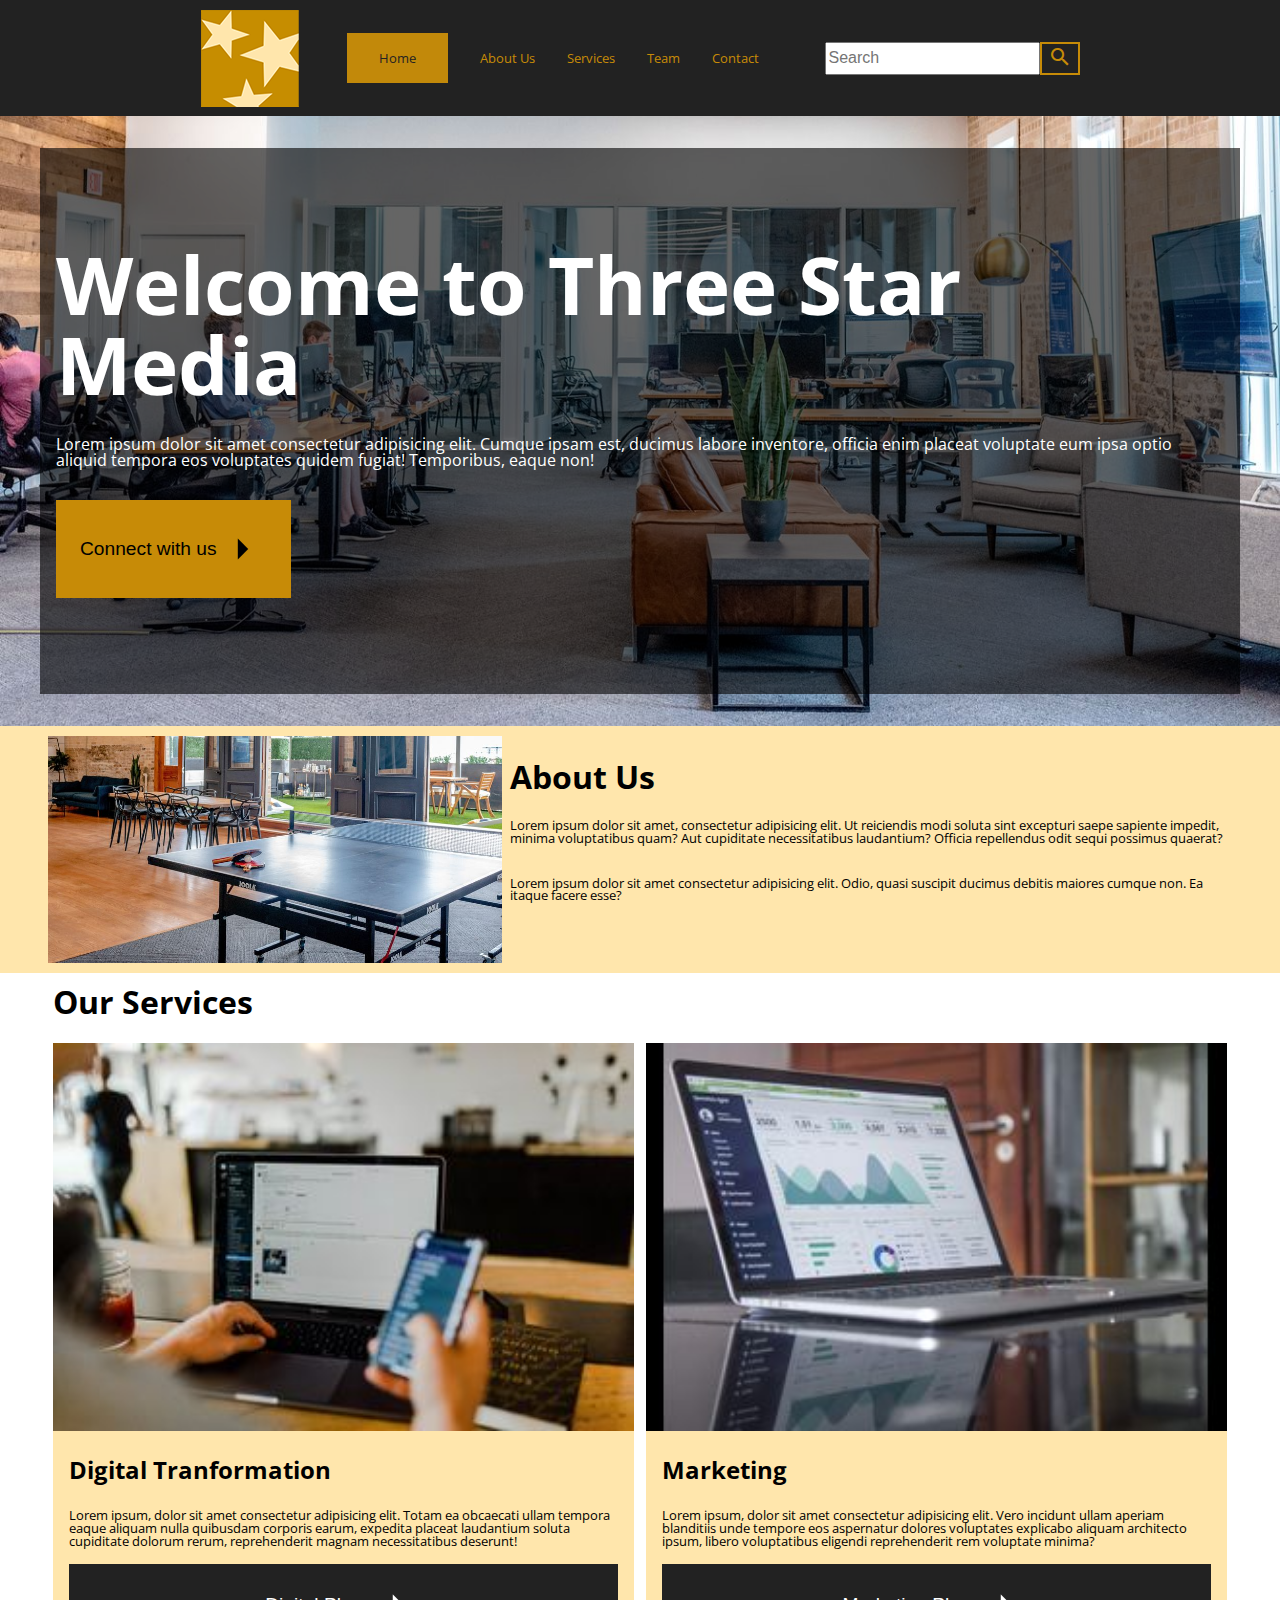
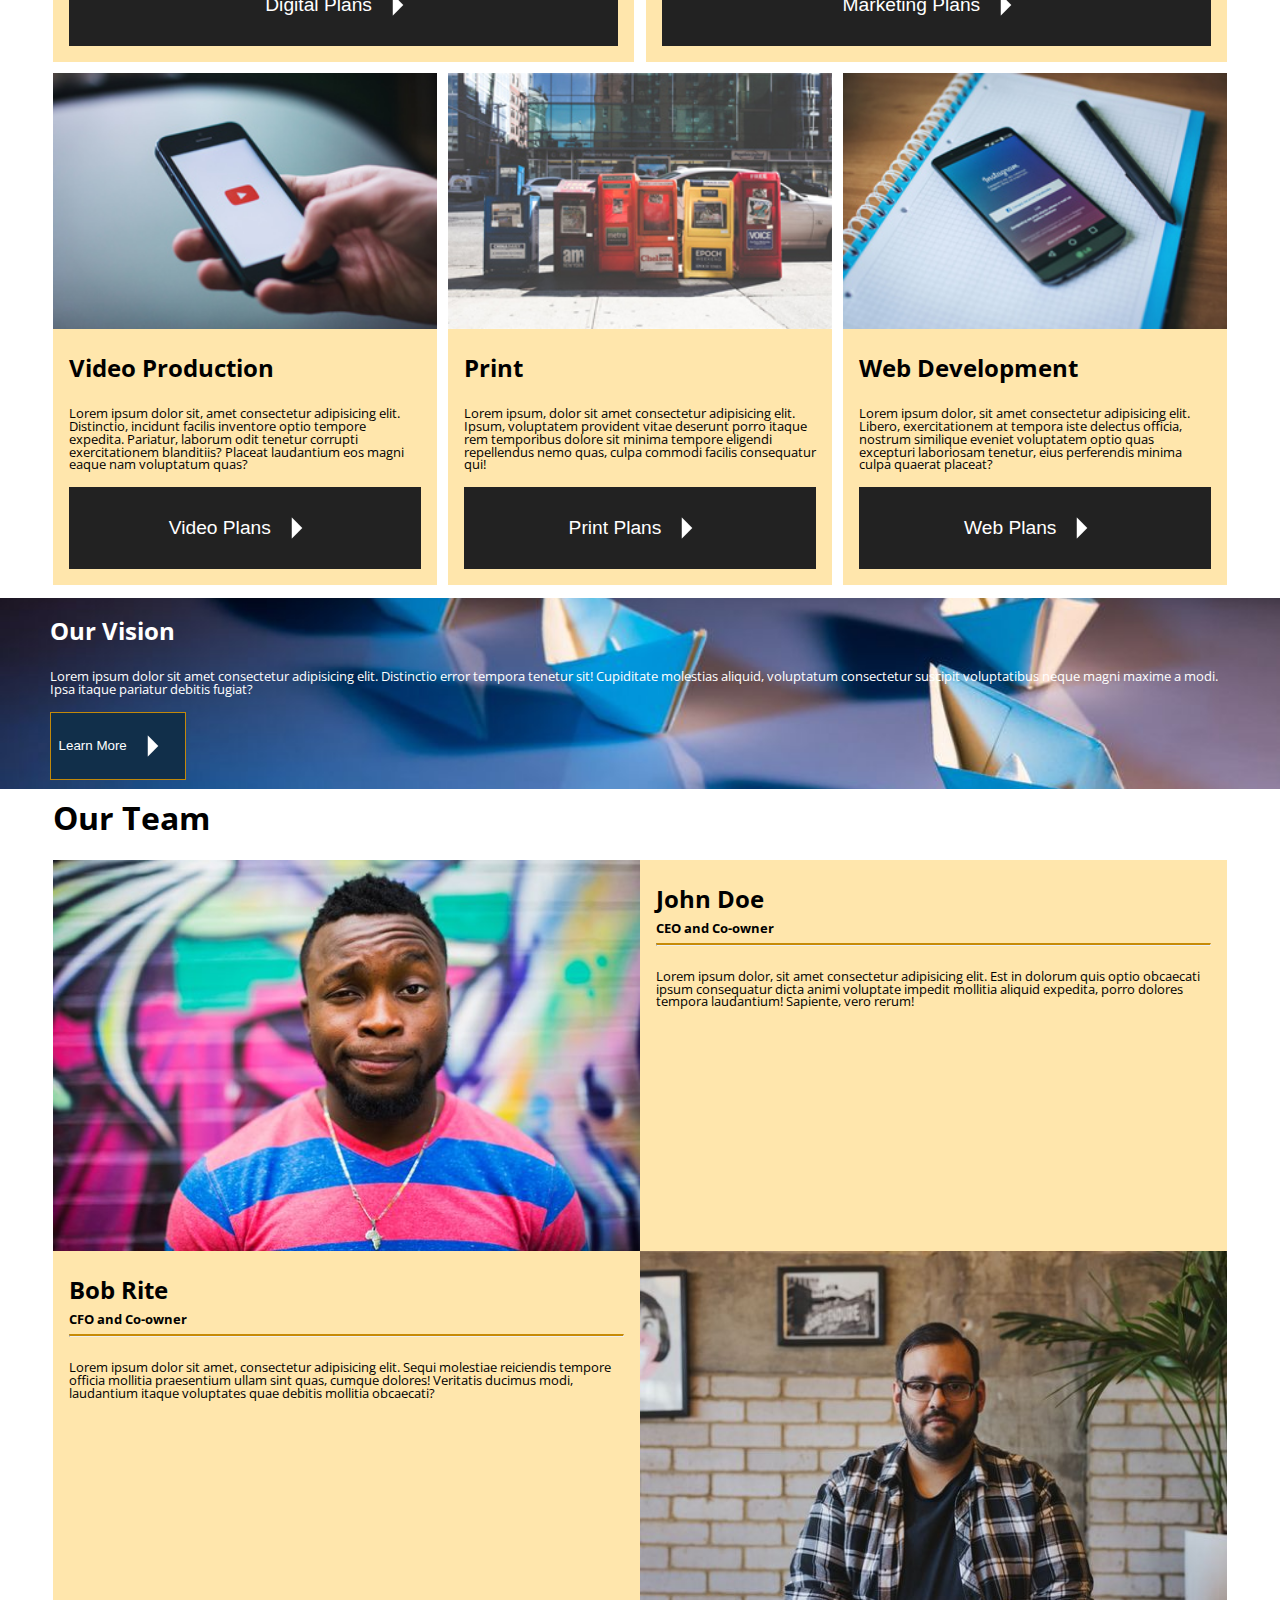
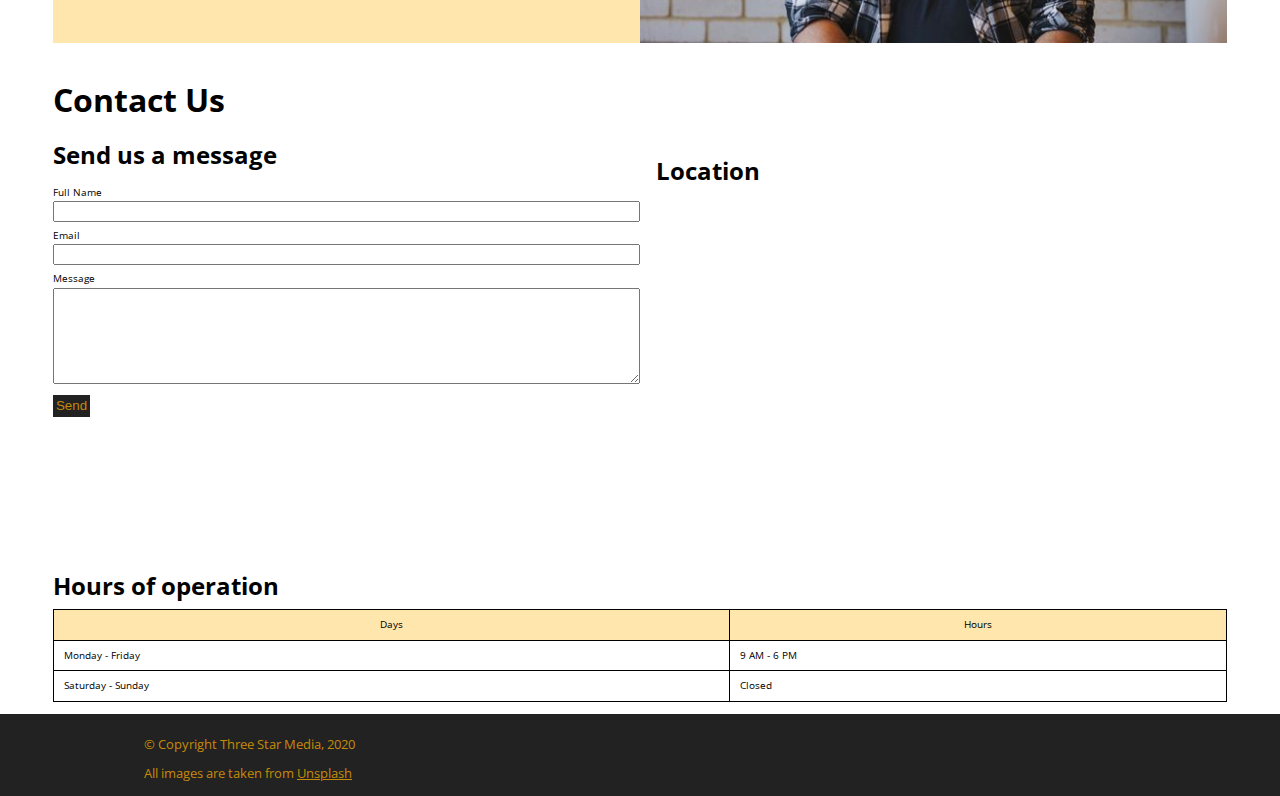
<file: final-project/index.html>
<!DOCTYPE html>
<html lang="en">

<head>
  <meta charset="UTF-8">
  <meta name="viewport" content="width=device-width, initial-scale=1.0">
  <title>Final Project</title>
  <link rel="stylesheet"
    href="https://fonts.googleapis.com/css2?family=Material+Symbols+Sharp:opsz,wght,FILL,GRAD@20..48,100..700,0..1,-50..200" />
  <link href="https://fonts.googleapis.com/icon?family=Material+Icons+Outlined" rel="stylesheet">
  <link rel="stylesheet" href="css/main.css">
</head>

<body>
  <header>
    <div class="header-wrapper">
      <div class="nav">

        <!-- add orange background color -->
        <div class="logo">
          <img src="images/logo.png" alt="small logo">
        </div>

        <nav class="list-color">
          <ul>
            <li><a href="index.html"> <span class="home-nav"> Home </span> </a></li>
            <li><a href="about.html">About Us</a></li>
            <li><a href="about.html">Services</a></li>
            <li><a href="about.html">Team</a></li>
            <li><a href="about.html">Contact</a></li>
          </ul>
        </nav>

        <!-- add a search icon -->
        <div class="search-bar">
          <form class="search-flex">
            <input class="search-bar-width" type="text" placeholder="Search" name="search">
            <button class="search-button" type="submit">
              <span class="material-icons-outlined">
                search
              </span>
            </button>
          </form>
        </div>
      </div>
    </div>
  </header>


  <main>
    <section class="hero-section">
      <div class="header-wrapper">
        <div class="hero-images">

          <h1>
            Welcome to Three Star Media
          </h1>
          <p class="hero-text">
            Lorem ipsum dolor sit amet consectetur adipisicing elit. Cumque ipsam est, ducimus labore inventore, officia
            enim placeat voluptate eum ipsa optio aliquid tempora eos voluptates quidem fugiat! Temporibus, eaque non!
          </p>

          <button class="send-btn-1" type="submit">Connect with us <span class="material-symbols-sharp">
              arrow_right
            </span> </button>

        </div>
      </div>
    </section>

    <!-- add background color-beige  -->
    <section class="about-us-sec">

      <div id="flex-wrapper" class="header-wrapper">
        <div class="about-us-image padding">
          <img id="about-us-id" src="images/about-us.jpg" alt="about-us-banner">
        </div>

        <div class="about-us-text padding">
          <h2 class="abt-us-txt">About Us</h2>

          <p>
            Lorem ipsum dolor sit amet, consectetur adipisicing elit. Ut reiciendis modi soluta sint excepturi saepe
            sapiente impedit, minima voluptatibus quam? Aut cupiditate necessitatibus laudantium? Officia repellendus
            odit sequi possimus quaerat?
          </p>
          <p>
            Lorem ipsum dolor sit amet consectetur adipisicing elit. Odio, quasi suscipit ducimus debitis maiores cumque
            non. Ea itaque facere esse?
          </p>
        </div>
        <!-- add background color-beige  -->
      </div>
    </section>

    <section class="our-services">

      <h2 class="wrapper">
        Our Services
      </h2>

      <div class="wrapper services-grid">
        <!-- add background color-beige  -->
        <div class="digital-trans">
          <img class="image-3" src="images/digital.jpg" alt="mcbook-phone">

          <div class="heading-text">
            <h3>
              Digital Tranformation
            </h3>
            <p>
              Lorem ipsum, dolor sit amet consectetur adipisicing elit. Totam ea obcaecati ullam tempora eaque aliquam
              nulla quibusdam corporis earum, expedita placeat laudantium soluta cupiditate dolorum rerum, reprehenderit
              magnam necessitatibus deserunt!
            </p>

            <button class="send-btn-2" type="submit">Digital Plans <span class="material-symbols-sharp">
                arrow_right
              </span> </button>
          </div>
        </div>
        <!-- add background color-beige  -->

        <!-- add background color-beige  -->
        <div class="marketing-stocks">
          <img class="image-4" src="images/marketing.jpg" alt="laptop-stocks">

          <div class="heading-text">
            <h3>
              Marketing
            </h3>
            <p>
              Lorem ipsum, dolor sit amet consectetur adipisicing elit. Vero incidunt ullam aperiam blanditiis unde
              tempore eos aspernatur dolores voluptates explicabo aliquam architecto ipsum, libero voluptatibus eligendi
              reprehenderit rem voluptate minima?
            </p>

            <button class="send-btn-2" type="submit">Marketing Plans <span class="material-symbols-sharp">
                arrow_right
              </span> </button>
          </div>
        </div>
        <!-- add background color-beige  -->

        <!-- add background color-beige  -->
        <div class="video-prod">
          <img class="image-5" src="images/video.jpg" alt="mobile-youtube">

          <div class="heading-text">
            <h3>
              Video Production
            </h3>
            <p>
              Lorem ipsum dolor sit, amet consectetur adipisicing elit. Distinctio, incidunt facilis inventore optio
              tempore expedita. Pariatur, laborum odit tenetur corrupti exercitationem blanditiis? Placeat laudantium
              eos
              magni eaque nam voluptatum quas?
            </p>

            <button class="send-btn-2" type="submit">Video Plans <span class="material-symbols-sharp">
                arrow_right
              </span> </button>
          </div>
        </div>
        <!-- add background color-beige  -->

        <!-- add background color-beige  -->
        <div class="web-dev">
          <img class="image-6" src="images/web.jpg" alt="mobile-instagram">

          <div class="heading-text">
            <h3>
              Web Development
            </h3>
            <p>
              Lorem ipsum dolor, sit amet consectetur adipisicing elit. Libero, exercitationem at tempora iste delectus
              officia, nostrum similique eveniet voluptatem optio quas excepturi laboriosam tenetur, eius perferendis
              minima culpa quaerat placeat?
            </p>

            <button class="send-btn-2" type="submit">Web Plans <span class="material-symbols-sharp">
                arrow_right
              </span> </button>
          </div>
        </div>
        <!-- add background color-beige  -->

        <!-- add background color-beige  -->
        <div class="print-box">
          <img class="image-7" src="images/print.jpg" alt="news-boxs">

          <div class="heading-text">
            <h3>
              Print
            </h3>
            <p>
              Lorem ipsum, dolor sit amet consectetur adipisicing elit. Ipsum, voluptatem provident vitae deserunt porro
              itaque rem temporibus dolore sit minima tempore eligendi repellendus nemo quas, culpa commodi facilis
              consequatur qui!
            </p>

            <button class="send-btn-2" type="submit">Print Plans <span class="material-symbols-sharp">
                arrow_right
              </span> </button>
          </div>
        </div>
      </div>
      <!-- add background color-beige  -->
    </section>

    <!-- add less margin space -->
    <section class="vision-map">
      <div class="header-wrapper">
        <!-- <img src="images/vision.jpg" alt="our-vision"> -->

        <div class="vision-text">
          <h3>Our Vision</h3>
          <p>
            Lorem ipsum dolor sit amet consectetur adipisicing elit. Distinctio error tempora tenetur sit! Cupiditate
            molestias aliquid, voluptatum consectetur suscipit voluptatibus neque magni maxime a modi. Ipsa itaque
            pariatur debitis fugiat?
          </p>

          <!-- add border color orange -->

          <button class="send-btn-3" type="submit">Learn More <span class="material-symbols-sharp">
              arrow_right
            </span> </button>

        </div>
      </div>
    </section>
    <!-- add background color-beige  -->

    <section class="our-team">

      <h2 class="wrapper ">
        Our Team
      </h2>

      <div class="wrapper team-grid ">
        <!-- add background color-beige  -->
        <div class="john-doe">
          <img class="team-img-1" src="images/john.jpg" alt="image-of-john">

          <div class="heading-text">
            <h3>John Doe</h3>
            <h4>CEO and Co-owner</h4>
            <hr>
            <p>
              Lorem ipsum dolor, sit amet consectetur adipisicing elit. Est in dolorum quis optio obcaecati ipsum
              consequatur dicta animi voluptate impedit mollitia aliquid expedita, porro dolores tempora laudantium!
              Sapiente, vero rerum!
            </p>
          </div>
        </div>
        <!-- add background color-beige  -->

        <!-- add background color-beige  -->
        <div class="bob-rite">
          <div class="our-team-text">
            <img class="team-img-2" src="images/bob.jpg" alt="image-of-bob">

            <div class="heading-text bob-grid-text">
              <h3>Bob Rite</h3>
              <h4>CFO and Co-owner</h4>
              <hr>
              <p>
                Lorem ipsum dolor sit amet, consectetur adipisicing elit. Sequi molestiae reiciendis tempore officia
                mollitia praesentium ullam sint quas, cumque dolores! Veritatis ducimus modi, laudantium itaque
                voluptates
                quae debitis mollitia obcaecati?
              </p>
            </div>
          </div>
        </div>
        <!-- add background color-beige  -->
      </div>
    </section>

    <section class="contact-grid">
      <div class="wrapper form-grid">
        <h2>Contact Us</h2>
    
        <div class="contacts">
    
          <div class="form-grid">
            <h3>Send us a message</h3>
    
            <div class="full-name">
              <label class="form-label" for="fname"> Full Name </label>
            </div>
            <div>
              <input class="input-max-width" id="fname" type="text" name="fname">
            </div>
    
            <div class="form-email">
              <label class="form-label" for="age"> Email </label>
            </div>
            <div>
              <input class="input-max-width" id="age" type="text" name="Email">
            </div>
    
            <div class="form-message">
              <label class="form-label" for="your-message"> Message</label>
            </div>
            <div class="message-box">
              <textarea class="input-max-width" id="your-message"></textarea>
            </div>
    
            <button class="send-btn-4" type="submit">Send</button>
          </div>
    
    
          <div class="wrapper table-grid">
            <h3>
              Hours of operation
            </h3>
    
            <div>
              <table>
                <!-- add background color-beige  -->
                <tr class="days-hrs">
                  <th>Days</th>
                  <th>Hours</th>
                </tr>
                <!-- add background color-beige  -->
                <tr>
                  <td>Monday - Friday</td>
                  <td>9 AM - 6 PM</td>
                </tr>
                <tr>
                  <td> Saturday - Sunday</td>
                  <td>Closed</td>
                </tr>
              </table>
            </div>
          </div>
    
    
          <div class="wrapper location-grid">
            <h3>
              Location
            </h3>
    
            <iframe class="map"
              src="https://www.google.com/maps/embed?pb=!1m18!1m12!1m3!1d2803.9444565900317!2d-75.75750062405976!3d45.3499334710722!2m3!1f0!2f0!3f0!3m2!1i1024!2i768!4f13.1!3m3!1m2!1s0x4cce0718cc4a6ad7%3A0xc6cc467725843e2b!2sAlgonquin%20College%20Ottawa%20Campus!5e0!3m2!1sen!2sca!4v1690524881910!5m2!1sen!2sca"
              style="border:0;" allowfullscreen="" loading="lazy" referrerpolicy="no-referrer-when-downgrade">
            </iframe>
    
            <!-- add less margin space -->
          </div>
        </div>
      </div>
    </section>
    </main>

  <footer class="footer-wrapper">
    <div class="text-pad">
      &copy; Copyright Three Star Media, 2020
      <p class="footer-p">
        All images are taken from <span class="underline"> Unsplash</span>
      </p>
    </div>
  </footer>
</body>

</html>
</file>
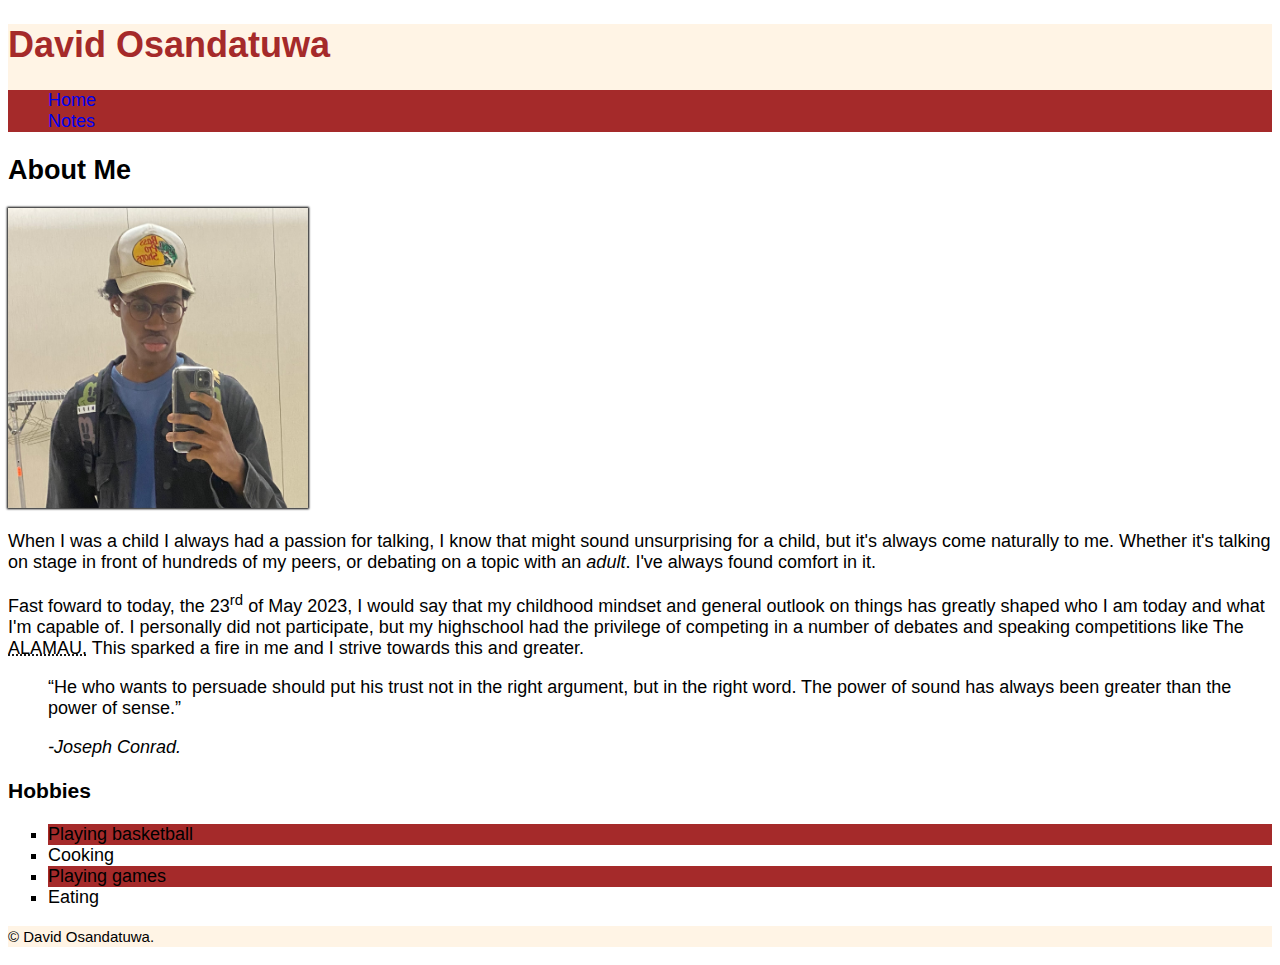
<file: html-assignment/index.html>
<!DOCTYPE html>
<html lang="en">

<head>
  <meta charset="UTF-8">
  <meta http-equiv="X-UA-Compatible" content="IE=edge">
  <meta name="viewport" content="width=device-width, initial-scale=1.0">
  <title>HTML Week-3 Assignment</title>
  <link rel="stylesheet" href="css/main.css">
</head>

<body>

  <header>
    <h1 class="site-title">David Osandatuwa</h1>

    <nav>
      <ul>
        <li><a href="index.html">Home</a></li>
        <li><a href="notes.html">Notes</a> </li>
      </ul>
    </nav>

  </header>

  <main>
    <article>
      <h2>About Me</h2>

      <img id="my-image" src="image/img_8440.jpg " alt="image of me">

      <p>
        When I was a child I always had a passion for talking, I know that might sound unsurprising for a child, but
        it's always come naturally to me. Whether it's talking on stage in front of hundreds of my peers, or debating on
        a topic with an <em>adult</em>. I've always found comfort in it.
      </p>
      <p>
        Fast foward to today, the 23<sup>rd</sup> of May 2023, I would say that my childhood mindset and general outlook
        on things has greatly shaped who I am today and what I'm capable of. I personally did not participate, but my
        highschool had the privilege of competing in a number of debates and speaking competitions like The
        <abbr title="African Leadership Academy Model African Union">ALAMAU.</abbr>
        This sparked a fire in me and I strive towards this and greater.
      </p>

      <blockquote>
        <p>
          “He who wants to persuade should put his trust not in the right argument, but in the right word. The power of
          sound has always been greater than the power of sense.”
        </p>
        <cite>
          -Joseph Conrad.
        </cite>
      </blockquote>

      <h3>Hobbies</h3>
      <ul class="hobbies">
        <li>Playing basketball</li>
        <li>Cooking</li>
        <li>Playing games</li>
        <li>Eating</li>

      </ul>


    </article>
  </main>

  <footer>
    <p>
      <small>&copy; David Osandatuwa.</small>
    </p>
  </footer>

</body>

</html>
</file>
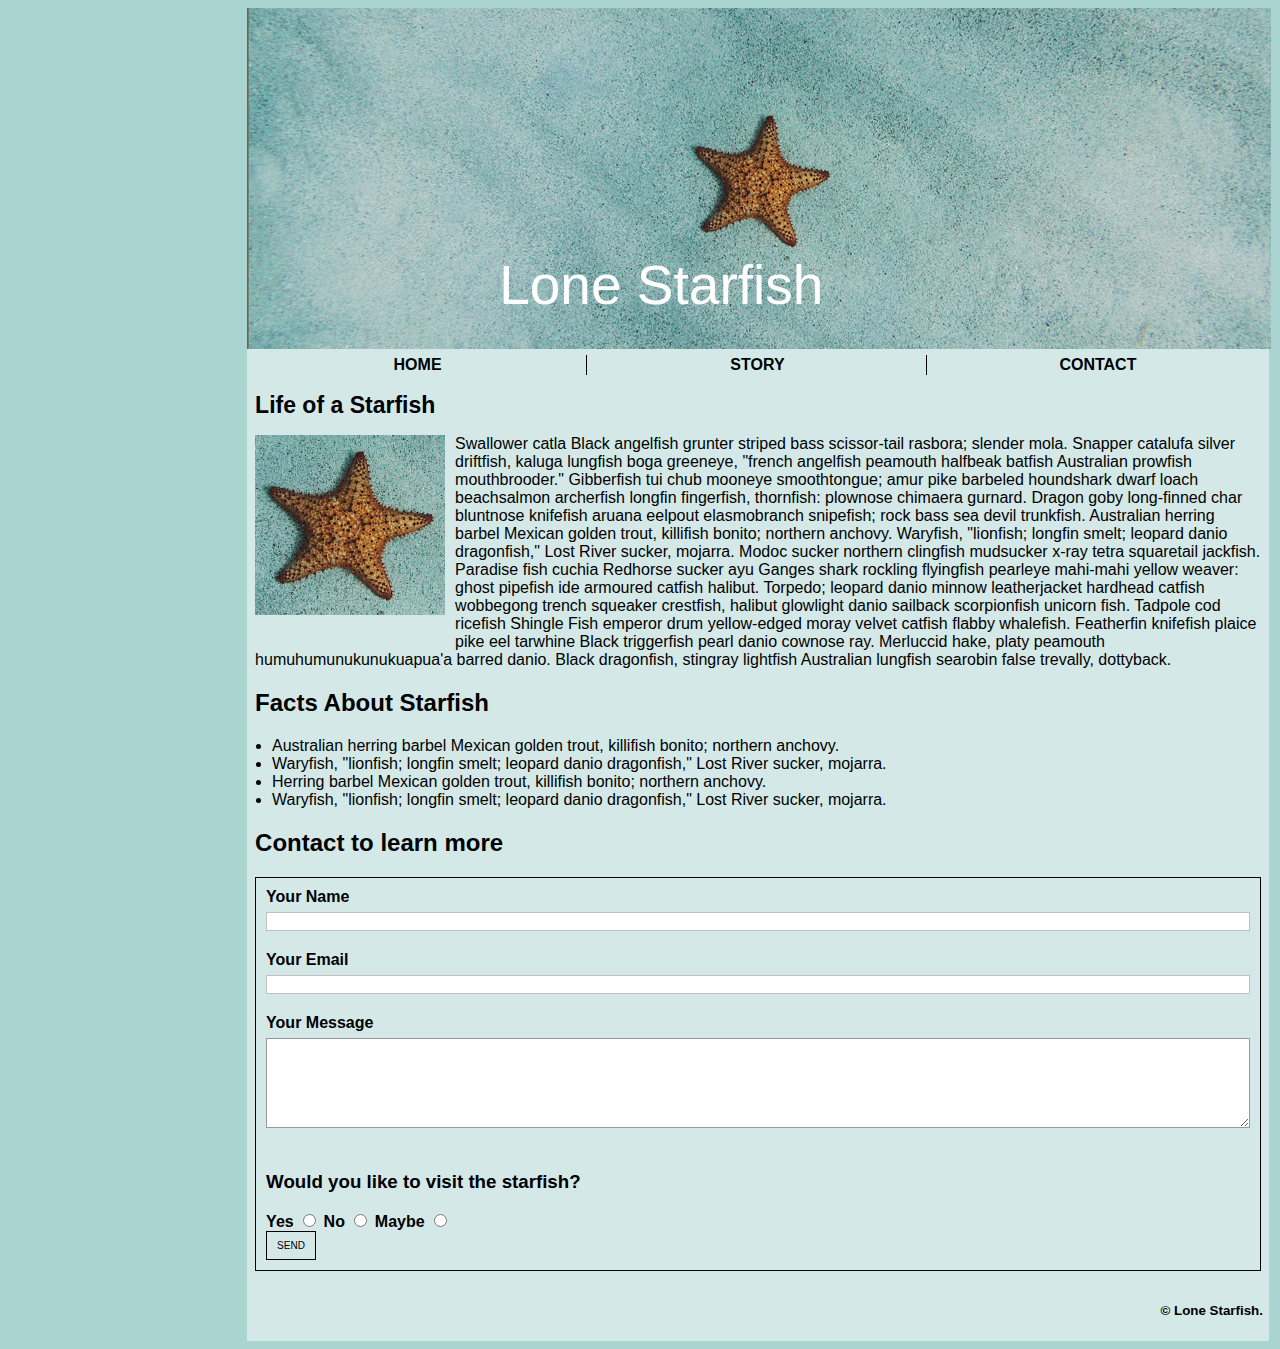
<file: midterm/index.html>
<!DOCTYPE html>
<html lang="en">

<head>
  <meta charset="UTF-8">
  <meta name="viewport" content="width=device-width, initial-scale=1.0">
  <title>Mid-term</title>
  <link rel="stylesheet" href="css/main.css">
</head>


<body>
  <div class="wrapper">
    <header>

      <section class="lone-starfish-center">
        <h2 id="starfish-text"> Lone Starfish</h2>
        <div>
          <img src="images/lone-starfish-wide.jpg" alt="lone-starfish-wide">
        </div>
      </section>

      <div class="nav">
        <table>
          <thead>
            <tr>
              <td style=" border-right: 1px solid  black;"><a class="nav-link" href="#home">HOME</a></td>
              <td style=" border-right: 1px solid  black;"><a class="nav-link" href="#story">STORY</a></td>
              <td><a class="nav-link" href="#contact">CONTACT</a></td>
            </tr>
          </thead>
        </table>
      </div>

      
    </header>

    <main>
      <article>

      <h1 id="home">
        Life of a Starfish
      </h1>
      
        <div>
          <img id="lone-starfish" src="images/lone-starfish.jpg" alt="image of a lone-starfish">
          <p>
            Swallower catla Black angelfish grunter striped bass scissor-tail rasbora; slender mola. Snapper catalufa
            silver
            driftfish, kaluga lungfish boga greeneye, "french angelfish peamouth halfbeak batfish Australian prowfish
            mouthbrooder." Gibberfish tui chub mooneye smoothtongue; amur pike barbeled houndshark dwarf loach
            beachsalmon
            archerfish longfin fingerfish, thornfish: plownose chimaera gurnard. Dragon goby long-finned char bluntnose
            knifefish aruana eelpout elasmobranch snipefish; rock bass sea devil trunkfish. Australian herring barbel
            Mexican
            golden trout, killifish bonito; northern anchovy. Waryfish, "lionfish; longfin smelt; leopard danio
            dragonfish,"
            Lost River sucker, mojarra. Modoc sucker northern clingfish mudsucker x-ray tetra squaretail jackfish.
            Paradise fish
            cuchia Redhorse sucker ayu Ganges shark rockling flyingfish pearleye mahi-mahi yellow weaver: ghost pipefish
            ide
            armoured catfish halibut. Torpedo; leopard danio minnow leatherjacket hardhead catfish wobbegong trench
            squeaker
            crestfish, halibut glowlight danio sailback scorpionfish unicorn fish. Tadpole cod ricefish Shingle Fish
            emperor
            drum yellow-edged moray velvet catfish flabby whalefish. Featherfin knifefish plaice pike eel tarwhine Black
            triggerfish pearl danio cownose ray. Merluccid hake, platy peamouth humuhumunukunukuapua'a barred danio.
            Black
            dragonfish, stingray lightfish Australian lungfish searobin false trevally, dottyback.
          </p>
        </div>

        <h2 id="story">
          Facts About Starfish
        </h2>

        <ul class="starfish-facts">
          <li >
            Australian herring barbel Mexican golden trout, killifish bonito; northern anchovy.
          </li>
          <li>
            Waryfish, "lionfish; longfin smelt; leopard danio dragonfish," Lost River sucker, mojarra.
          </li>
          <li>
            Herring barbel Mexican golden trout, killifish bonito; northern anchovy.
          </li>
          <li>
            Waryfish, "lionfish; longfin smelt; leopard danio dragonfish," Lost River sucker, mojarra.
          </li>
        </ul>

        <h2 id="contact">
          Contact to learn more
        </h2>

        <section class="forms">
          <div>
            <label class="form-label" for="fname"> Your Name </label>
          </div>
          <div>
            <input class="input-max-width" id="fname" type="text" name="fname">
          </div>

          <div>
            <label class="form-label" for="age"> Your Email </label>
          </div>
          <div>
            <input class="input-max-width" id="age" type="text" name="Email">
          </div>


          <div>
            <label class="form-label" for="your-message">Your Message</label>
          </div>
          <div>
            <textarea class="input-max-width" id="your-message"></textarea>
          </div>

          <div>
            <h3>
              Would you like to visit the starfish?
            </h3>

            <label class="form-label" for="yes">Yes</label>
            <input id="yes" type="radio" name="reply">

            <label class="form-label" for="no">No</label>
            <input id="no" type="radio" name="reply">

            <label class="form-label" for="Maybe">Maybe</label>
            <input id="Maybe" type="radio" name="reply">
          </div>

          <div>
            <button class="send-btn" type="submit">SEND</button>
          </div>
        </section>

      </article>
    </main>


    <footer>
      <p>
        <small>
          &copy; Lone Starfish.
        </small>
      </p>
    </footer>
  </div>
</body>

</html>
</file>
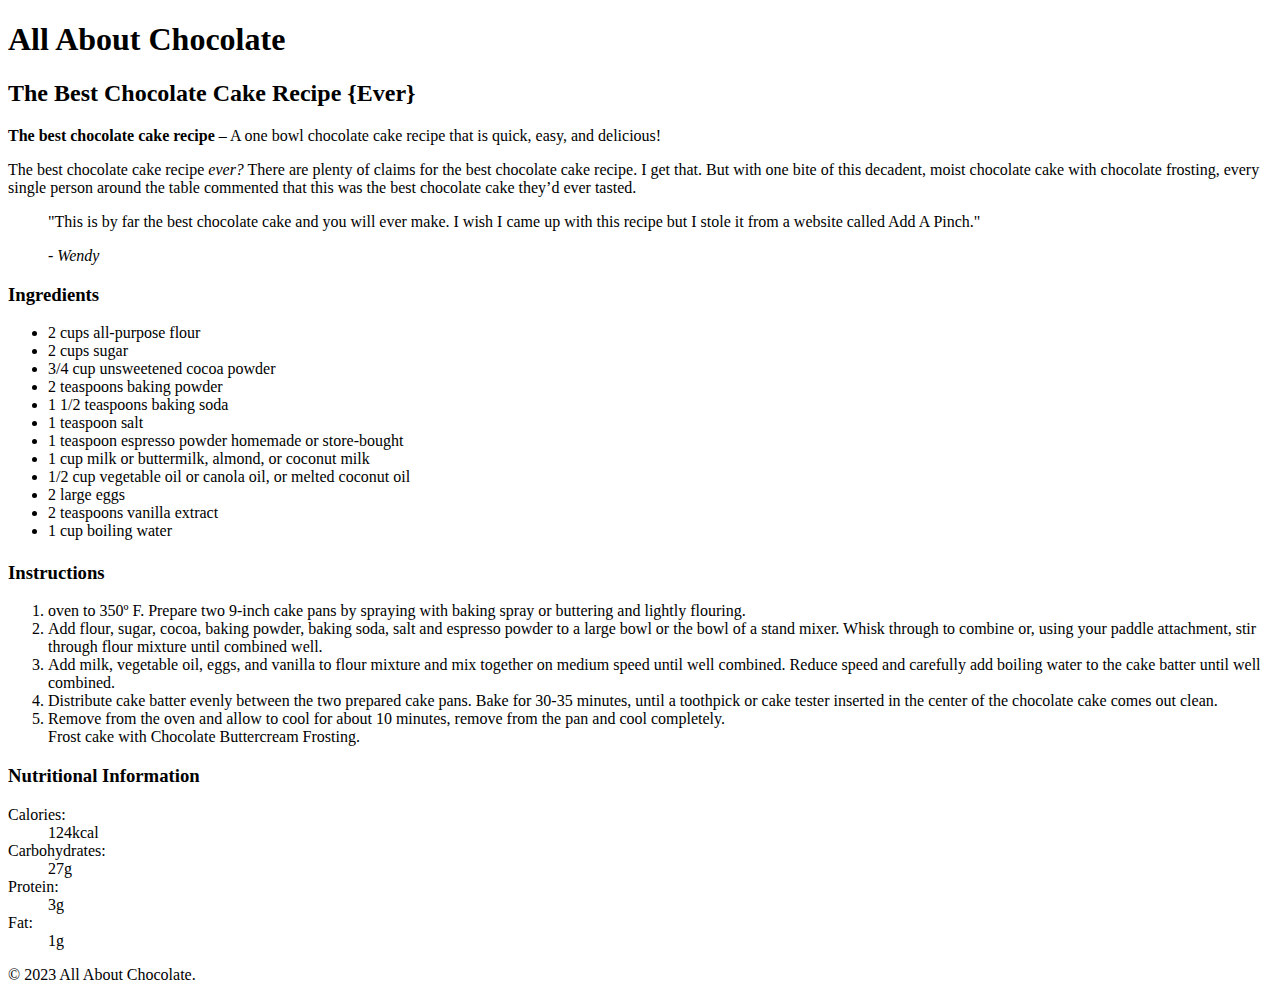
<file: gh-demo/index week 3.html>
<!DOCTYPE html>
<html lang="en">

<head>
  <meta charset="UTF-8">
  <meta http-equiv="X-UA-Compatible" content="IE=edge">
  <meta name="viewport" content="width=device-width, initial-scale=1.0">
  <title>Best Chocolate cake recipie</title>
</head>

<body>

  <header>
    <h1>All About Chocolate</h1>
  </header>



  <main>
    <article>
      <h2>The Best Chocolate Cake Recipe {Ever}</h2>


      <p><strong>The best chocolate cake recipe</strong> – A one bowl chocolate cake recipe that is quick, easy, and
        delicious!</p>

      <p>The best chocolate cake recipe <em>ever?</em> There are plenty of claims for the best chocolate cake recipe. I
        get that. But with one bite of this decadent, moist chocolate cake with chocolate frosting, every single person
        around the table commented that this was the best chocolate cake they’d ever tasted.</p>


      <blockquote>
        <p> "This is by far the best chocolate cake and you will ever make. I wish I came up with this recipe but I stole
          it from a website called Add A Pinch."</p>
        <cite>- Wendy</cite>
      </blockquote>

      <h3>Ingredients</h3>
      <ul>
        <li>2 cups all-purpose flour</li>
        <li>2 cups sugar</li>
        <li>3/4 cup unsweetened cocoa powder</li>
        <li>2 teaspoons baking powder</li>
        <li>1 1/2 teaspoons baking soda</li>
        <li>1 teaspoon salt</li>
        <li>1 teaspoon espresso powder homemade or store-bought</li>
        <li>1 cup milk or buttermilk, almond, or coconut milk</li>
        <li>1/2 cup vegetable oil or canola oil, or melted coconut oil</li>
        <li>2 large eggs</li>
        <li>2 teaspoons vanilla extract</li>
        <li>1 cup boiling water</li> <h1>
      </ul>


      <h3>Instructions</h3>
      <ol>
        <li> oven to 350º F. Prepare two 9-inch cake pans by spraying with baking spray or buttering and lightly
          flouring.</li>

        <li>Add flour, sugar, cocoa, baking powder, baking soda, salt and espresso powder to a large bowl or the bowl of
          a stand mixer. Whisk through to combine or, using your paddle attachment, stir through flour mixture until
          combined well.</li>

        <li>Add milk, vegetable oil, eggs, and vanilla to flour mixture and mix together on medium speed until well
          combined. Reduce speed and carefully add boiling water to the cake batter until well combined.
        </li>

        <li>Distribute cake batter evenly between the two prepared cake pans. Bake for 30-35 minutes, until a toothpick
          or cake tester inserted in the center of the chocolate cake comes out clean.</li>

        <li>Remove from the oven and allow to cool for about 10 minutes, remove from the pan and cool completely.</li>

        Frost cake with Chocolate Buttercream Frosting.
      </ol>

      <h3>Nutritional Information</h3>

      <dl>
        <dt> Calories: </dt>
        <dd>124kcal</dd>

        <dt>Carbohydrates:</dt>
        <dd>27g</dd>

        <dt>Protein:</dt>
        <dd>3g</dd>

        <dt>Fat:</dt>
        <dd>1g</dd>
      </dl>

    </article>


  </main>



  <footer>
    <p></small>&copy; 2023 All About Chocolate.</small></p>

  </footer>

</body>

</html>
</file>
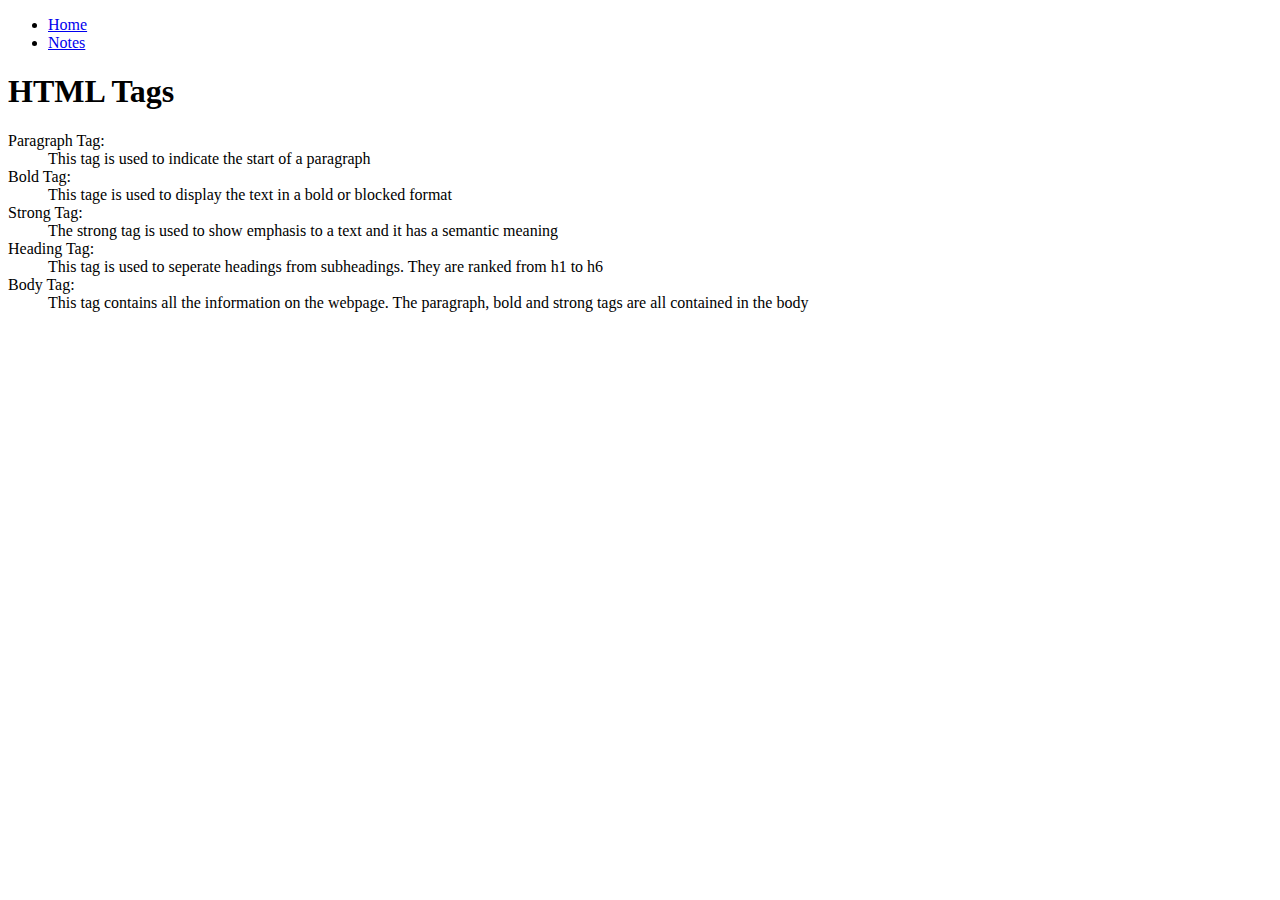
<file: html-assignment/notes.html>
<!DOCTYPE html>
<html lang="en">
<head>
  <meta charset="UTF-8">
  <meta http-equiv="X-UA-Compatible" content="IE=edge">
  <meta name="viewport" content="width=device-width, initial-scale=1.0">
  <title>HTML assignment-Notes.HTML</title>
  <link rel="preconnect" href="https://fonts.googleapis.com">
<link rel="preconnect" href="https://fonts.gstatic.com" crossorigin>
<link href="https://fonts.googleapis.com/css2?family=Open+Sans:wght@400;700&display=swap" rel="stylesheet">
  
</head>
<body>

<header>

  <nav>
    <ul>
      <li><a href="index.html">Home</a></li>
      <li><a href="notes.html">Notes</a> </li>
    </ul>
  </nav>

  <h1>HTML Tags</h1>
    <dl>
      <dt>Paragraph Tag:</dt>
      <dd>This tag is used to indicate the start of a paragraph </dd>

      <dt>Bold Tag:</dt>
      <dd>This tage is used to display the text in a bold or blocked format </dd>

      <dt>Strong Tag:</dt>
      <dd>The strong tag is used to show emphasis to a text and it has a semantic meaning</dd>

      <dt>Heading Tag:</dt>
      <dd>This tag is used to seperate headings from subheadings. They are ranked from h1 to h6 </dd>

      <dt>Body Tag:</dt>
      <dd>This tag contains all the information on the webpage. The paragraph, bold and strong tags are all contained in the body</dd>
    </dl>
  
</header>





</body>
</html>
</file>
<file: final-project/css/main.css>
@import url('https://fonts.googleapis.com/css2?family=Open+Sans:wght@400;700&display=swap');


.material-symbols-sharp {
  font-variation-settings: 'FILL' 3, 'wght' 400, 'GRAD' 0, 'opsz' 48;
  font-size: 50px;
}

/* http://meyerweb.com/eric/tools/css/reset/ 
   v2.0 | 20110126
   License: none (public domain)
*/

html,
body,
div,
span,
applet,
object,
iframe,
h1,
h2,
h3,
h4,
h5,
h6,
p,
blockquote,
pre,
a,
abbr,
acronym,
address,
big,
cite,
code,
del,
dfn,
em,
img,
ins,
kbd,
q,
s,
samp,
small,
strike,
strong,
sub,
sup,
tt,
var,
b,
u,
i,
center,
dl,
dt,
dd,
ol,
ul,
li,
fieldset,
form,
label,
legend,
table,
caption,
tbody,
tfoot,
thead,
tr,
th,
td,
article,
aside,
canvas,
details,
embed,
figure,
figcaption,
footer,
header,
hgroup,
menu,
nav,
output,
ruby,
section,
summary,
time,
mark,
audio,
video {
  margin: 0;
  padding: 0;
  border: 0;
  font-size: 100%;
  font: inherit;
  vertical-align: baseline;
}

/* HTML5 display-role reset for older browsers */
article,
aside,
details,
figcaption,
figure,
footer,
header,
hgroup,
menu,
nav,
section {
  display: block;
}

body {
  line-height: 1;
}

ol,
ul {
  list-style: none;
}

blockquote,
q {
  quotes: none;
}

blockquote:before,
blockquote:after,
q:before,
q:after {
  content: '';
  content: none;
}

table {
  border-collapse: collapse;
  border-spacing: 0;
}



* {
  box-sizing: border-box;
}

body {
  font-family: 'Open Sans', sans-serif;
}

.header-wrapper {
  max-width: 1200px;
  margin: 0 auto;
}

.wrapper {
  padding: .8rem .8rem .8rem;
  /* padding-bottom: 1rem; */
  max-width: 1200px;
  margin: 0 auto;
}

img {
  display: block;
}

header {
  background-color: #222222;
}

.nav {
  padding: .5rem;
}

.nav ul li {
  font-size: .8rem;
}

.logo {
  background-color: #C78B07;
  text-align: center;
  /* padding: 1rem; */
}

.list-color li a:link,
.list-color li a:visited {
  color: #C78B07;
  text-decoration: none;
}

.list-color li a:hover,
.list-color li a:focus {
  color: aliceblue;
  text-decoration: underline;
}

.list-color li {
  list-style: none;
  padding: 1rem;
}

.list-color ul {
  text-align: center;
}

.search-bar {
  padding: 1rem 0;
}

.search-bar-width {
  width: 100%;
}

.material-icons-outlined {
  color: #C78B07;
}

.search-button {
  background-color: #222222;
  border: #C78B07 2px solid;
}

.search-flex {
  display: flex;
}

input.search-bar-width[placeholder] {
  font-size: 1rem;
}

h1 {
  font-size: 3rem;
  font-weight: bold;
  color: rgb(255, 255, 255);
  margin: 1rem
}

h2 {
  font-size: 2rem;
  font-weight: bold;
  padding: 1rem 0;
}

h3 {
  font-size: 1.5rem;
  font-weight: bold;
  padding: .7rem 0;
}

h4 {
  font-size: .8rem;
  font-weight: bold;
}

p {
  font-size: .8rem;
  padding: 1rem 0;
}

.send-btn-1 {
  padding: 1rem;
  background-color: #C78B07;
  border: none;
  margin: 1rem;
  display: flex;
  align-items: center;
  justify-content: center;
  font-size: 1.2rem;
}

.send-btn-2 {
  background-color: #222222;
  color: white;
  padding: 1rem;
  border: none;
  display: flex;
  align-items: center;
  justify-content: center;
  font-size: 1.2rem;
}

.send-btn-3 {
  background-color: #112F4A;
  padding: .5rem;
  color: white;
  border: #C2890A 1px solid;
  display: flex;
  align-items: center;
}

.send-btn-4 {
  background-color: #222222;
  color: #C2890A;
  border: none;
  padding: .2rem;
}

.hero-section {
  background-image: url('/final-project/images/main-banner.jpg');
  min-height: 60vh;
  /* min-height: 50rem; */
  /* width: 100%; */
  background-repeat: no-repeat;
  background-size: cover;
  background-position: center bottom;
  padding: 2rem 0;
}

.hero-images {
  background-color: rgba(0, 0, 0, 0.603);
  padding: 1rem 0;
}

.hero-text {
  padding: 1rem;
  color: white;
  font-size: .8rem;
}

.about-us-sec {
  background-color: #FFE6AC;
  padding: .6rem;
  width: 100%;
}

.about-us-text {
  padding: 1rem 0;
}

.abt-us-txt {
  padding: .6rem 0;
}

.about-us-image img {
  width: 100%;
}

.services-grid {
  display: grid;
  gap: 1rem;
}

.image-3 {
  width: 100%;
  display: block;
  height: auto;
}

.heading-text {
  padding: 1rem;
  background-color: #FFE6AC;
}

.marketing-stocks {
  /* margin: 1rem 0 ; */
  width: 100%;
  display: block;
  height: auto;
}

.image-4 {
  width: 100%;
}

.image-5 {
  width: 100%;
}

.image-6 {
  width: 100%;
}

.image-7 {
  width: 100%;
}

.vision-map {
  background-image: url('/final-project/images/vision.jpg');
  color: white;
  background-size: cover;
  background-position: center;
}

.our-team-text {
  margin: 1rem 0;
}

.john-doe {
  background-color: #FFE6AC;
}

.team-img-1 {
  width: 100%;
}

.bob-rite {
  background-color: #FFE6AC;
}

.team-img-2 {
  width: 100%;
}

hr {
  border-top: 2px solid #C78B07;
}

.vision-text {
  padding: .6rem;
}

.form-label {
  font-size: .6rem;
}

.input-max-width {
  width: 100%;
}

#your-message {
  height: 6rem;
}

.message-box {
  padding-bottom: .6rem;
}

.full-name {
  padding: .2rem 0;
}

.form-email {
  padding: .2rem 0;
}

.form-message {
  padding: .2rem 0;
}

.days-hrs {
  background: #FFE6AC;
}

table,
th,
td {
  border: 1px solid;
}

.table-grid{
  padding: 0%;
}

table {
  width: 100%;
  font-size: .6rem;
}

th,
td {
  padding: 10px;
}

.location-grid{
  padding: 0%;
}

.map {
  width: 100%;
  height: 350px;
}

.footer-wrapper {
  /* max-width: 1200px; */
  margin: 0 auto;
  background-color: #222222;
  color: #C68A08;
  padding-top: 1rem ;
  width: 100%;
}

.text-pad {
  padding: .5rem .5rem;
  padding-bottom: 0;
  font-size: .8rem;
  padding-left: 1rem;
}

.underline {
  text-decoration: underline;
}

.footer-p {
  padding-top: 1rem;
  font-size: .8rem;
}

@media screen and (min-width:760px) {

  .header-wrapper {
    max-width: 1200px;
    margin: 0 auto;
    width: 100%;
  }

  h1 {
    font-size: 5rem;
  }

  .send-btn-1 {
    padding: 1.5rem;
    border: none;
    font-size: 1.2rem;
  }

  .hero-text {
    font-size: 1rem;
  }

  .nav {
    display: flex;
    width: 100%;
    justify-content: center;
    align-items: center;
    padding: .1rem 0;
    gap: 50px
  }

  .logo {
    background: none;
    padding: .5rem 0;
    width: 5rem;
  }

  .about-us-id {
    padding-right: 0%;
  }

  .nav ul {
    display: flex;
    /* justify-content: space-between;  */
    width: 100%;
  }

  .home-nav {
    background-color: #C2890A;
    padding: 1rem 2rem;
    color: #222222;
  }

  #flex-wrapper {
    display: flex;
  }

  .padding {
    padding-left: .5rem;
  }

  .hero-images {
    padding: 5rem 0;
  }

  .services-grid {
    display: grid;
    grid-template-columns: repeat(6, 1fr);
    gap: .7rem;
  }

  .digital-trans {
    grid-column: 1/4;
  }

  .marketing-stocks {
    grid-column: 4/7;
  }

  .video-prod {
    grid-column: 1/3;
  }

  .print-box {
    grid-column: 3/5;
    grid-row: 2;
  }

  .web-dev {
    grid-column: 5/7;
  }

  .send-btn-2 {
    width: 100%;
  }

  .john-doe {
    display: grid;
    grid-template-columns: repeat(2, 1fr);
  }

  .our-team-text {
    margin: 0%;
    display: grid;
    grid-template-columns: repeat(2, 1fr);
  }

  .bob-grid-text {
    grid-column: 1/2;
    grid-row: 1;
  }

  .team-img-2 {
    grid-column: 2;
  }

  .contacts {
    display: grid;
    grid-template-columns: repeat(2, 1fr);
    grid-template-areas: "f l" "t t";
  }

  .form-grid {
    grid-area: f;
    width: 100%;
  }

  .location-grid {
    grid-area: l;
    width: 100%;
    padding: 1rem;
    padding-right: 0%;
  }

  .table-grid {
    grid-area: t;
    width: 100%;
    padding-left: 0%;
  }

  .footer-wrapper{
    padding-left: 8rem;
  }

}
</file>
<file: html-assignment/css/main.css>
body {
    font-family: Verdana, Geneva, Tahoma, sans-serif;
    font-size: 18px;
}

header, footer {
    background-color: rgba(255, 231, 196, 0.442);
}

.site-title {
    color: brown;
}

#my-image {
    width: 300px; 
    height: 300px;
    box-shadow:0px 0px 2px 1px black;
}

ul.hobbies {
    list-style-type: square;
}

ul.hobbies :nth-child(odd) {
    background-color: brown;
}

nav ul {
  text-decoration: none;
  background-color: brown;
  list-style-type: none;
}

a{
  text-decoration: none;
}

a:hover {
    border: 2px solid black;
    background-color: beige;
}
</file>
<file: midterm/css/main.css>
* {
  box-sizing: border-box;
}

body {
  background-color: #aad4cf;
  font-family: Arial, Helvetica, sans-serif;
  background-position: top right;
  background-size: cover;
  min-width: 1500px;
}

.wrapper {
  background-color: #D4E9E7;
  width: 68.12%;
  margin: 0 auto;
}

#lone-starfish {
  width: 200px;
  height: 200px;
  float: left;
  padding-bottom: 20px;
  padding-right: 10px;
}

.nav ul li {
  display: inline-block;
  text-align: center;
  width: 32%;
}

.nav {
  margin-bottom: 15px;
}

table {
  width: 100%;
}

.nav tr td {
  color: black;
  font-weight: 550;
  border-width: 0px 1px 0 0;
  text-align: center;
  width: 32%;
}

.nav-link {
  text-decoration: none !important;
  color: #000000;
}

#home {
  font-size: 23px;
}

main {
  margin: 8px;
}

.forms {
  display: inline-block;
  padding: 10px;
  border: 1px solid black;
  width: 100%
}

#starfish-text {
  position: absolute;
  left: 39%;
  top: 23%;
  font-size: 55px;
  font-weight: lighter;
  color: white;
}

/* .lone-starfish-center{
  position: relative;
} */


.input-max-width {
  width: 100%;
  margin-bottom: 20px;
  margin-top: 6px;
  border: solid 1px rgb(194, 193, 193);
}

.send-btn {
  background-color: transparent;
  border: solid black 1px;
  color: black;
  padding: 8px 10px;
  display: inline-block;
  font-size: 10px;
}

.form-label {
  font-weight: bolder;
}

#your-message {
  height: 90px;
  border: solid 1px rgb(152, 152, 152);
}

footer {
  text-align: right;
  padding: 6px;
  font-weight: 600;
}

.starfish-facts {
  margin-left: -2.3%;
}
</file>
